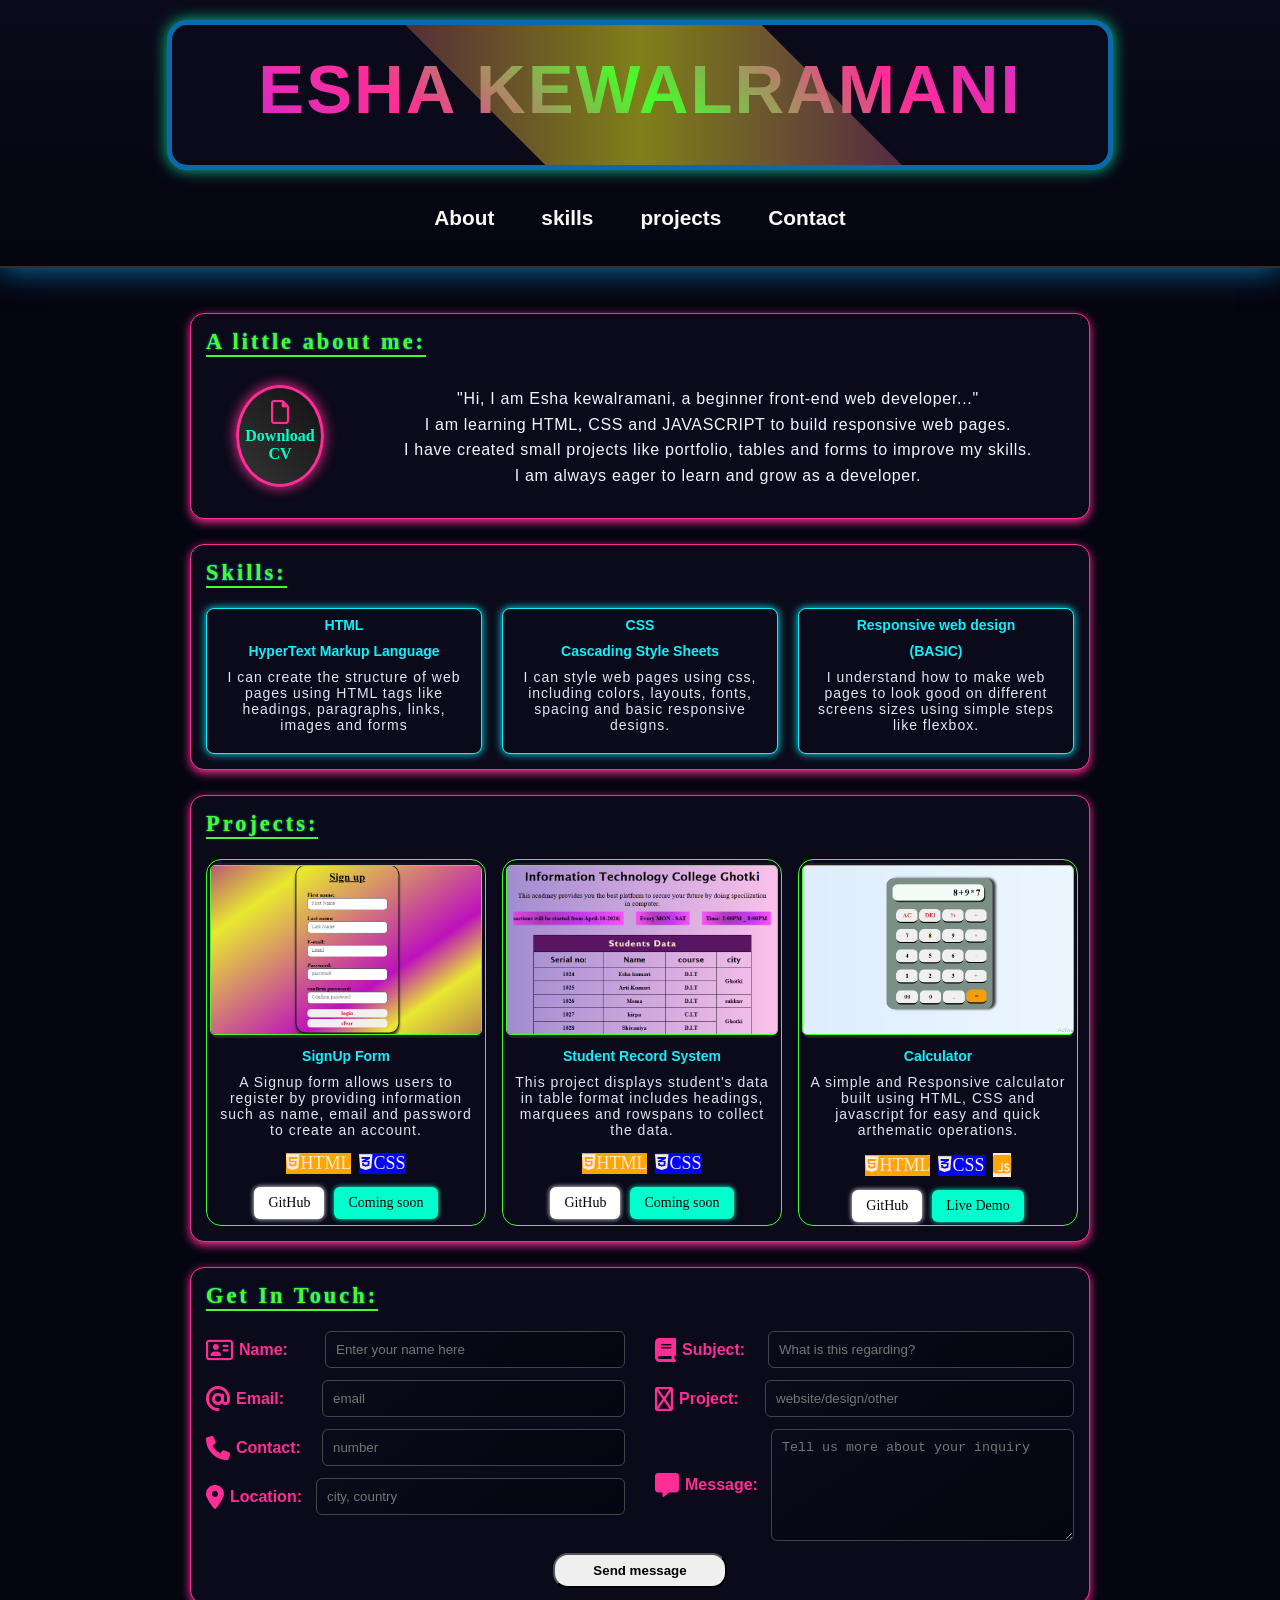
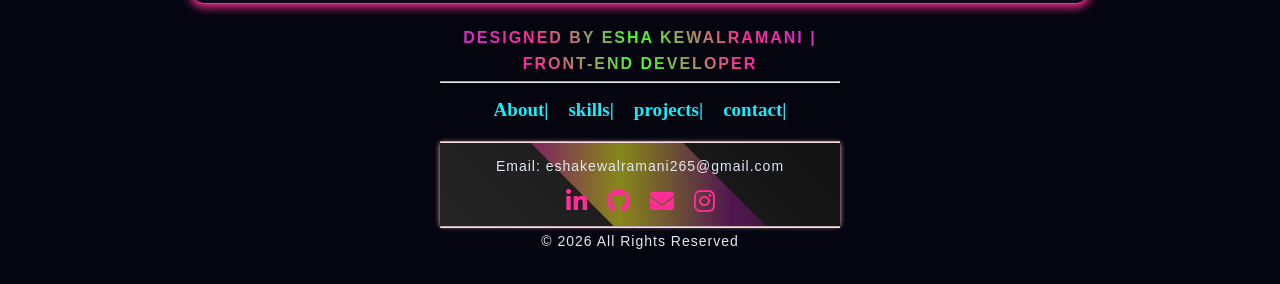
<file: index.html>
<!DOCTYPE html>
<html lang="en">
<head>
<meta charset="UTF-8">
<meta name="viewport" content="width=device-width, initial-scale=1.0">
<title>My Portfolio</title>
<link rel="stylesheet" href="style.css">
<link rel="stylesheet" href="https://cdnjs.cloudflare.com/ajax/libs/font-awesome/6.5.0/css/all.min.css">
</head> 
<body>
<header>
<div class="header-div">
<h1>Esha Kewalramani</h1></div>
<nav>
<a href="#About">About</a>
<a href="#skills">skills</a>
<a href="#projects">projects</a>
<a href="#contact">Contact</a>
</nav>
</header>
<div class="main-container">
<section id="About">
<h2>A little about me:</h2>
<div class="for-about">
<div class="for-icon">
<div class="icon">
<a href="cv/Esha_kewalramani_cv.pdf" target="_blank" style="color: #ff2d95;">
<i class="fa-regular fa-file"></i></a>
</div>
<h3>Download CV</h3>
</div>
<p class="pre">"Hi, I am Esha kewalramani, a beginner front-end web developer..."<br>
I am learning HTML, CSS and JAVASCRIPT to build responsive web pages.<br>
I have created small projects like portfolio, tables and forms to improve my skills.<br>
I am always eager to learn and grow as a developer.<br> 
</p>
</div>          
</section>
<section id="skills">
<h2>Skills:</h2>
<div class="for-skills">
<div class="skills">
<h4>HTML</h4>
<h4>HyperText Markup Language</h4>
<P>I can create the structure of web pages using HTML tags like headings, paragraphs, links, images and forms</P>
</div>
<div class="skills">
<h4>CSS</h4>
<h4>Cascading Style Sheets</h4>
<p>I can style web pages using css, including colors, layouts, fonts, spacing and basic responsive designs.</p>
</div>
<div class="skills">
<h4>Responsive web design</h4>
<h4>(BASIC)</h4>
<P>I understand how to make web pages to look good on different screens sizes using simple steps like flexbox.</P>
</div>
</div>
</section>
<section id="projects">
<h2>Projects:</h2>
<div class="projects">
<div class="for-project">
<div class="partition">
<img src="images/signup.png" alt="signup form">
</div>
<h4>SignUp Form</h4>
<p>A Signup form allows users to register by providing information such as name, email and password to create an account.</p>
<div class="tag">
<span class="a"><i class="fa-brands fa-html5"></i>HTML</span>
<span class="b"><i class="fa-brands fa-css3-alt"></i>CSS</span></div>
<div class="project-buttons">
<a href="https://github.com/esha-kewalramani/signup.git" target="_blank" class="btn github-btn">GitHub</a>
<a href="#" onclick="return false;" class="btn demo-btn">Coming soon</a>
</div>
</div>
<div class="for-project">
<div class="partition">
<img src="images/table.png" alt="table-project">
</div>
<h4>Student Record System</h4>
<p>This project displays student's data in table format
includes headings, marquees and rowspans to collect the data.</p>
<div class="tag">
<span class="a"><i class="fa-brands fa-html5"></i>HTML</span>
<span class="b"><i class="fa-brands fa-css3-alt"></i>CSS</span></div>
<div class="project-buttons">
<a href="https://github.com/esha-kewalramani/table-project.git" target="_blank" class="btn github-btn">GitHub</a>
<a href="#" onclick="return false;" class="btn demo-btn">Coming soon</a>
</div>
</div>
<div class="for-project">
<div class="partition">
<img src="images/calculator.png" alt="calculator"  >    
</div>
<h4>Calculator</h4>
<p>A simple and Responsive calculator built using HTML, CSS and javascript for easy and quick arthematic operations.</p>
<div class="tag">
<span class="a"><i class="fa-brands fa-html5"></i>HTML</span>
<span class="b"><i class="fa-brands fa-css3-alt"></i>CSS</span>
<span class="C"><i class="fa-brands fa-square-js"></i></span></div>
<div class="project-buttons">
<a href="https://github.com/esha-kewalramani/CodeAlpha_Task2_Calculator" target="_blank" class="btn github-btn">GitHub</a>
<a href="https://esha-kewalramani.github.io/CodeAlpha_Task2_Calculator/" target="_blank" class="btn demo-btn">Live Demo</a>
</div>
</div>  
</section> 
<section id="contact">
<h2>Get In Touch:</h2>
<div class="contact">
<div class="for-contact">
<div class="name">
<div class="icon"><i class="fa-sharp fa-regular fa-address-card"></i></div>
<label for="N">Name:</label>
<input type="text" id="N" placeholder="Enter your name here">
</div>
<div class="name">
<div class="icon"><i class="fa-sharp fa-solid fa-at"></i></div>
<label for="E">Email:</label>
<input type="email" id="E" placeholder="email">
</div>
<div class="name">
<div class="icon"><i class="fa-solid fa-phone"></i></div>
<label for="c">Contact:</label>
<input type="number" id="c" placeholder="number">
</div>
<div class="name">
<div class="icon"><i class="fa-solid fa-location-dot"></i></div>
<label for="l">Location:</label>
<input type="text" id="l" placeholder="city, country">
</div>
</div>
<div class="for-contact1">
<div class="name">
<div class="icon"><i class="fa-sharp fa-solid fa-book"></i></div>
<label for="s">Subject:</label>
<input type="text" id="s" placeholder="What is this regarding?">
</div>
<div class="name">
<div class="icon"><i class="fa-sharp-duotone fa-regular fa-diagram-project"></i></div>
<label for="Pr">Project:</label>
<input type="text" id="Pr" placeholder="website/design/other">
</div>
<div class="name">
<div class="icon"><i class="fa-solid fa-message"></i> </div>
<label for="m">Message:</label>
<textarea name="address" rows="6" placeholder="Tell us more about your inquiry"></textarea>
</div>
</div>
</div>
<button>Send message</button>
</section>
<footer>
<h5 >Designed by Esha Kewalramani |</h5>
<h5>Front-End Developer</h5>
<hr>
<div class="links">
<a href="#About">About| </a>
<a href="#skills">skills| </a>
<a href="#projects">projects| </a>
<a href="#contact">contact| </a>
</div>
<hr>
<div class="partitiona">
<p>Email: eshakewalramani265@gmail.com</p>
<div class="icon">
<i class="fa-brands fa-linkedin-in"></i>
<a href="https://github.com/esha-kewalramani" target="_blank" 
style="text-decoration: none; color: #ff2d95;">
<i class="fa-brands fa-github"></i></a> 
<i class="fa-solid fa-envelope"></i>
<i class="fa-brands fa-instagram"></i>
</div>
</div>
<hr><p>© 2026 All Rights Reserved</p>
</footer>
</section>
    </div>
    </body>
</html>
</file>
<file: style.css>
*{
margin: 0; 
padding: 0;
box-sizing: border-box;
}
:root{
--neon-blue:#0ff0fc;
--neon-pink:#ff2d95;
--neon-purple:#c32be2;
--neon-green:#46fc29;
--dark-bg:#0a0a1a;
--darker-bg:#050510;
}
html{
scroll-behavior: smooth;
}
body{
background: var(--darker-bg);
overflow-x: hidden;
background: radial-gradient(to bottom, blue, pink);
}
header{
background: linear-gradient(to bottom, var(--dark-bg),var(--darker-bg));
border-bottom: 2px solid rgb(49, 46, 46);
padding: 20px 2%;
position: relative; 
box-shadow: 0 0 30px rgb(8, 124, 190);
margin: 0 auto;
margin-bottom: 25px;
}
.header-div{
overflow: hidden;
height: 150px;
width: 77%;
border-radius: 20px;
position: relative; 
box-shadow: 0 0 15px rgb(11, 201, 137);
background: var(--dark-bg);
margin:auto;
border: 5px solid rgb(10, 107, 172);
margin-bottom: 25px;
}
h1{
position: relative;
display: flex;
text-align: center;
justify-content: center;
font-size: 4.3rem;
/* font-weight: bolder; */
letter-spacing: 2px;
text-transform: uppercase;
margin-top: 2.7%;
color: transparent;
background: linear-gradient(45deg,var(--neon-purple), var(--neon-pink),var(--neon-green),
var(--neon-pink), var(--neon-purple));
-webkit-background-clip: text;
background-clip: text;  
font-family:'orbitron',sans-serif;
z-index: 1;
animation: shine 3s ease;
}
@keyframes shine {
from{
transform:translateY(-75px);
}
to{
transform:translateY(0px);
}
}
.header-div::before{
content: "";
position:absolute;
top:-50%;
left:-40%;
height:180%; 
width:180%; 
background:linear-gradient(45deg, transparent,rgba(145, 5, 133, 0.4),
 rgb(206, 206, 25,0.6), rgb(134, 21, 134,0.5), transparent);
transform:rotate(45deg); 
animation:popup 3s infinite linear;
}
@keyframes popup{
0%{transform: rotate(45deg) translateX(-100%);
}
100%{transform: rotate(45deg) translateX(100%);
}
}
nav{
display: flex;
text-align: center;
justify-content: center;
gap: 5px;
}
nav a {
text-decoration: none;
color:rgb(250, 248, 244); 
padding: 10px 20px; 
border: 1.5px solid transparent;
border-radius: 5px;
transition: all 0.3sec ease;
font-weight: bold; 
font-size: 1.3rem;
border-radius: 10px ;
margin-bottom: 5px; 
font-family: Verdana, Geneva, Tahoma, sans-serif;
}
nav a:hover{
box-shadow: 0 0 20px var(--neon-green); 
border: 3px solid rgb(33, 118, 216); 
font-size: 1.5rem;
}
.main-container{
max-width: 1200px;
margin: 0 auto;
padding: 20px;

}
section{
padding: 15px;
background: var(--dark-bg);
border-radius: 14px;
border: 1.5px solid var(--neon-pink);
margin: auto;
max-width: 900px;
margin-bottom: 25px;
box-shadow: 0 3px 10px var(--neon-pink);
}
h2{
display: inline-block;
border-bottom: 2PX SOLID #46fc29;
letter-spacing: 3px;
color: #46fc29;
margin-bottom: 20px; 
font-size: 1.4rem;
font-weight: bolder;
text-shadow: 0 0 2px var(--neon-blue);
box-shadow: 2px solid var(--neon-purple); 
font-family:'Times New Roman', Times, serif;
}
.for-about{
display: flex;
gap: 60px; 
}
.for-icon{
width: 88px;
height: 102px;
border-radius: 50%;
border: 3px solid var(--neon-pink); 
margin: 0px 15px;
box-shadow: 0 0 14px var(--neon-pink);  
color: var(--neon-pink);
background: linear-gradient(45deg, rgb(53, 52, 52), rgb(19, 18, 18));
color: #ff2d95;
font-size: 2.5rem;
display: flex;
justify-content: center;
text-align: center;
flex-direction: column;
margin-top: 8px;

margin-left: 30px;
}
.pre{
color: aliceblue;
font-family: 'Segoe UI', Tahoma, Geneva, Verdana, sans-serif ; 
letter-spacing: 0.7px;
margin-top: 9px;
line-height: 1.6;
font-size: 100%;
}
.for-skills{
display: grid;
grid-template-columns: repeat(auto-fill, minmax(150px, 1fr));
gap: 20px;
display: flex;
}
.skills{
font-family: 'Times New Roman', Times, serif;
background: var(--dark-bg);
border-radius: 8px;
border: 1px solid var(--neon-blue) ;
color: #0ff0fc;
padding: 5px;
width: 400px;
transition: transform 0.3s ease;
box-shadow: 0 0 8px var(--neon-blue);
}
.skills:hover{
transform: translateY(-6px);
box-shadow: 0 0 20px var(--neon-green); 
cursor: pointer;
}
p{
font-family: 'rajhdani', sans-serif;
font-size: small;
color: rgb(223, 232, 241); 
margin: 5px;
font-size: 14px;
text-align: center;
letter-spacing: 1px; 
position: relative;
margin-bottom: 15px;
}
h3{
margin-bottom: 10px;
display: flex; 
justify-content: center; 
font-size: medium;
color: #00ffcc;
} 
h4{
color: #0ff0fc;
margin-top: 1%;
font-size: 14px;
display: flex; 
justify-content: center;
font-family: Arial, Helvetica, sans-serif;
margin-bottom: 10px;
}
.projects{
gap: 20px; 
margin: auto; 
display: grid;
grid-template-columns: repeat(auto-fill, minmax(230px, 1fr));
/* display: flex;  */
}
.for-project{
border: 0.1px solid var(--neon-green);
border-radius: 15px;
padding: 3px;
width: 280px; 
}
.for-project:hover{
box-shadow: 0 0 6px var(--neon-blue);
transform: translatey(10px); 
cursor: pointer;
}
.partition{
background: linear-gradient(45deg, rgb(37, 37, 37), rgb(19, 18, 18));
margin-bottom: 10px;
border-radius: 8px;
padding: 2px 0px;
height: 175px;
}
img{
display: flex;
margin: auto;
width:100%;
 height:170px;
 border-radius: 5px;
border: 0.5px solid var(--neon-green);
object-fit: cover;
}
.tag{
display: flex;
justify-content: center;
align-items: center;
gap: 8px;
}
.a{
background: orange; 
color: antiquewhite;
font-size: large;
}
.b{
background: blue;
color: antiquewhite;
font-size: large;
}
.C{
color: orange; 
background: antiquewhite;
font-size: 1.3em;
}
.project-buttons {
display: flex;
gap: 10px;
margin-top: 13px;
justify-content: center;
}
.btn {
padding: 8px 14px;
text-decoration: none;
font-size: 14px;
border-radius: 6px;
transition: 0.3s ease;
font-weight: 500;
}
.demo-btn {
background: #00ffcc;
color: #000;
box-shadow: 0 0 5px #00ffcc;
}
.demo-btn:hover {
background: transparent;
color: #00ffcc;
border: 1px solid #00ffcc;
}
.github-btn {
background: #ffffff;
color: #000;
box-shadow: 0 0 5px #fff;
}
.github-btn:hover {
background: transparent;
color: #fff;
border: 1px solid #fff;
}
.icon{
color: #ff2d95;
font-size:1.5rem;
display: flex;
justify-content: center; 
text-align: center;
gap: 20px;
position: relative;
}
.contact{
display: flex;  
}
.for-contact{
width: 100%;
}
.for-contact1{
width: 100%; 
margin-left: 30px;
}
.name {
  display: flex;
  align-items: center;
  gap: 6px;
  margin-bottom: 12px;
}
label{
color: var(--neon-pink); 
font-family:'rajhdani', sans-serif;
font-weight: 700;
  min-width: 80px;     
}
input,textarea {
  flex: 1;
  padding: 10px;
  border-radius: 6px;
  border: 1px solid #444;
  background-color: transparent;
  background: linear-gradient(145deg, var(--dark-bg), var(--darker-bg));
}
input:focus,textarea:focus{
box-shadow: 0 3px 2px var(--neon-green);
outline: none;
border: none;
}
input:hover,textarea:hover{
border: 1px solid var(--neon-green);
}
button{
margin: 0 auto; 
width: 20%;
display: flex;
justify-content: center;
padding: 8px 30px;
border-radius: 15px; 
font-weight: bold; 
cursor: pointer;
}
button:hover{
background: #46fc29;
}
footer{
width: min(400px, 95%);
margin: auto;
}
.links{
display: flex;
justify-content: center; 
gap: 20px;
margin-top: 4%;
margin-bottom: 5%;
}
.links a{
color: var(--neon-blue);
text-decoration: none;
font-size: 19px;
font-weight: bolder;
}
.partitiona{
padding: 10px;
background: linear-gradient(45deg, rgb(37, 37, 37), rgb(19, 18, 18));
box-shadow: 0 0 5px pink; 
position: relative;
overflow: hidden;
}
.partitiona::before{
content: "";
position:absolute;
top:-50%;
left:-20%;
height:130%; 
width:130%; 
background:linear-gradient(45deg, transparent,rgba(145, 5, 133, 0.8),
 rgb(206, 206, 25,0.6), rgb(134, 21, 134,0.5), transparent);
transform:rotate(45deg); 
animation:popup 3s infinite linear;
}
h5{
 font-size: medium;
display: flex; text-align: center; justify-content: center;
font-weight: 1.9rem;
letter-spacing: 2px;
text-transform: uppercase;
margin-top: 2%;
margin-bottom: 2%;
color: transparent;
background: linear-gradient(45deg,var(--neon-purple), var(--neon-pink),var(--neon-green),
var(--neon-pink), var(--neon-purple));
-webkit-background-clip: text;
background-clip: text;  
font-family:'orbitron',sans-serif;
z-index: 1;
}
@media (max-width: 900px) {

  .header-div {
    width: 90%;
    height: auto;
    padding: 20px;
  }

  h1 {
    font-size: 2.5rem;
  }

  nav {
    flex-wrap: wrap;
    gap: 10px;
  }

  .for-about {
    flex-direction: column;
    gap: 20px;
    text-align: center;
  }

  .for-skills {
    flex-direction: column;
    align-items: center;
  }

  .skills {
    width: 90%;
  }

  .projects {
    flex-direction: column;
    align-items: center;
  }

  .for-project {
    width: 90%;
  }

  .contact {
    flex-direction: column;
  }

  .for-contact,
  .for-contact1 {
    width: 100%;
    margin-left: 0;
  }

  button {
    width: 60%;
  }
}

@media (max-width: 600px) {

  h1 {
    font-size: 1.8rem;
  }

  nav a {
    font-size: 1rem;
    padding: 8px 12px;
  }

  .header-div {
    height: auto;
  }

  section {
    width: 95%;
  }

  .for-icon {
    margin: auto;
  }

  button {
    width: 80%;
  }

  h2 {
    font-size: 1.1rem;
  }
}
@media (max-width: 600px) {
  .name {
    flex-direction: column;
    align-items: flex-start;
  }

  .name label {
    min-width: auto;
  }
}
</file>
